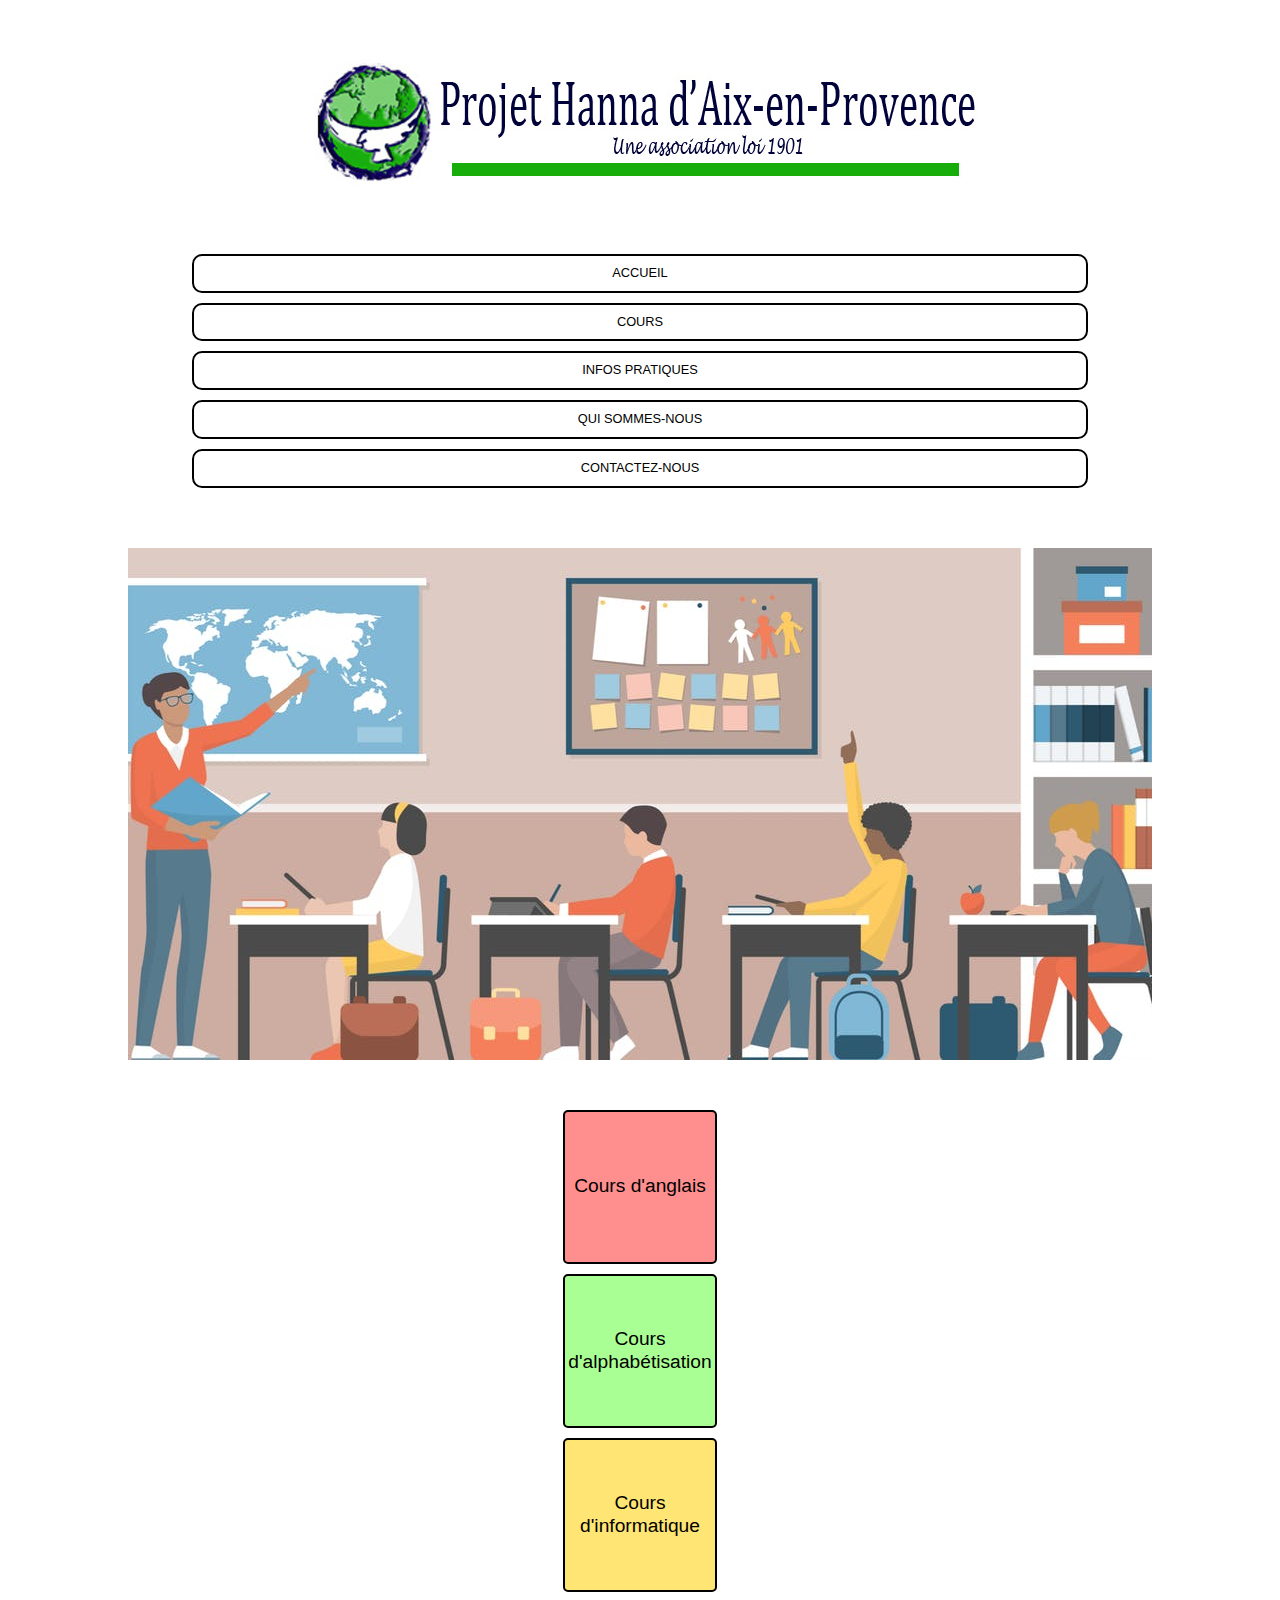
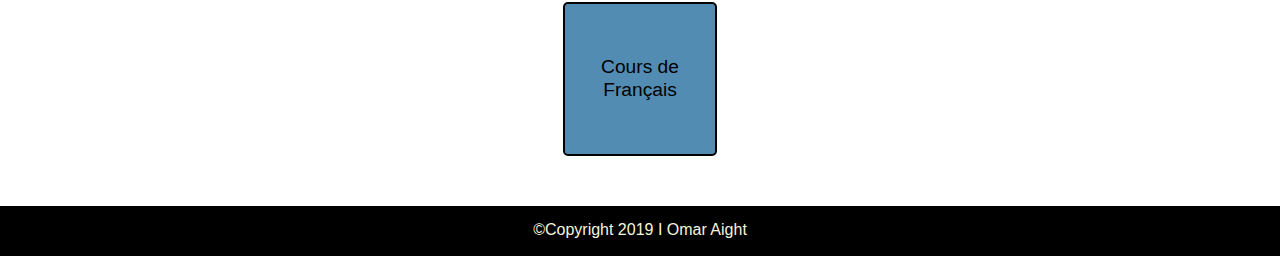
<file: index.html>
<!DOCTYPE html>
<html lang="en">

<head>
    <meta charset="UTF-8">
    <meta name="viewport" content="width=device-width, initial-scale=1.0">
    <meta http-equiv="X-UA-Compatible" content="ie=edge">
    <link rel="stylesheet" href="css/main.css">
    <link rel="stylesheet" href="css/normalize.css">
    <title>Projet Hanna</title>
    <meta description="">
</head>

<body>

    <header>
        
        <div class="banner">
            <img src="img/banner_1.jpg" alt="">
        </div>
        

        
            <nav class="navigation">
                <ul class="menu">
                    <li><a href="index.html">ACCUEIL</a></li>
                    <li><a href="course.html">COURS</a></li>
                    <li><a href="information.html">INFOS PRATIQUES</a></li>
                    <li><a href="about.html">QUI SOMMES-NOUS</a></li>
                    <li><a href="contact.html">CONTACTEZ-NOUS</a></li>
                </ul>
            </nav>
        
    </header>

        



    <section>
        <article class="image">
            <div class="img">
                <img src="img/image_1.jpg" alt="classroom">
            </div>
        </article>

        <article class="courses">
            

                <div class="course english">
                    Cours d'anglais
                </div>


                <div class="course alphabet">
                    Cours d'alphabétisation
                </div>

                <div class="course computer">
                    Cours d'informatique
                </div>

                <div class="course french">
                    Cours de Français
                </div>

        
        </article>

    </section>


    <footer>
        <p>&copy;Copyright 2019 I Omar Aight</p>
    </footer>
        
    


</body>

</html>
</file>
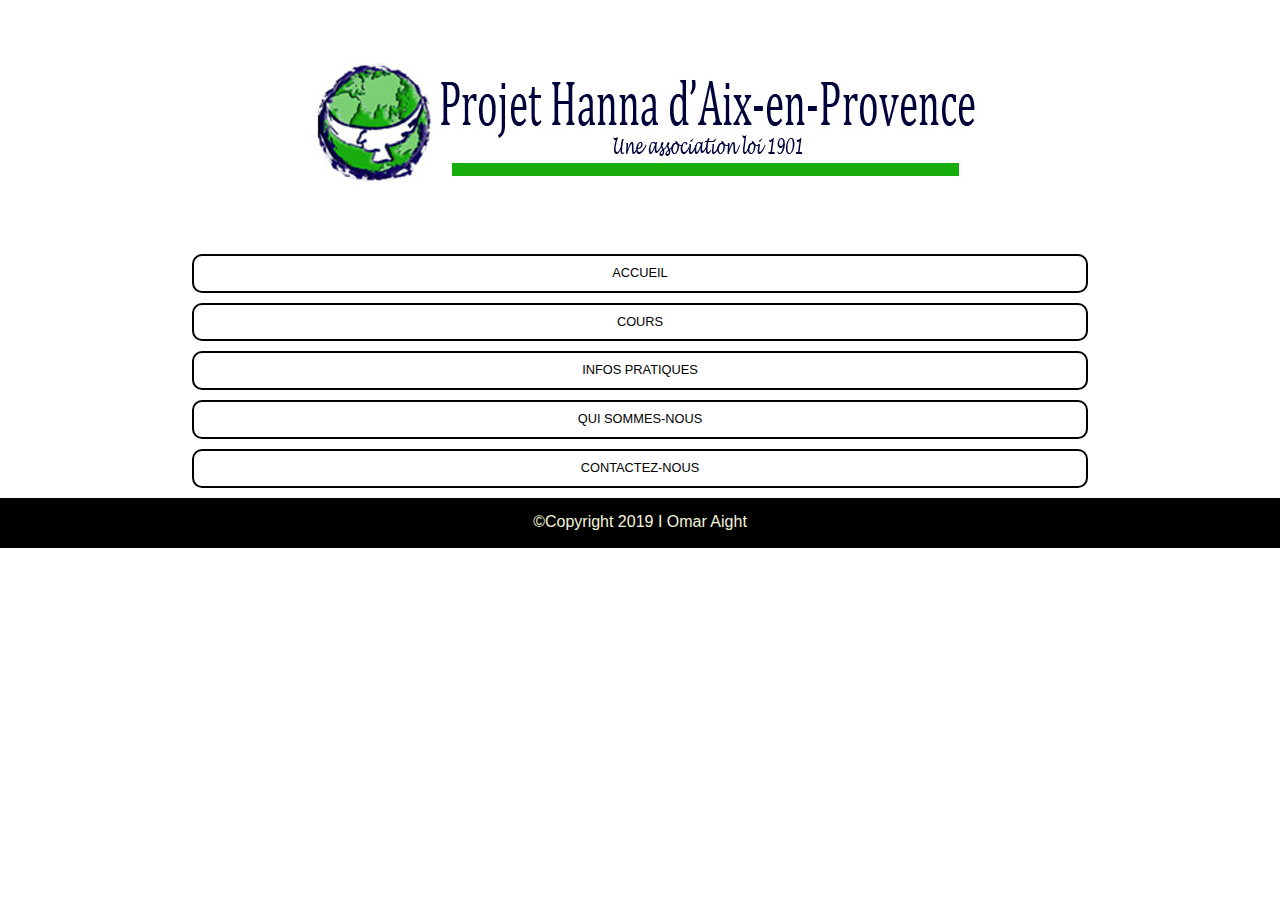
<file: contact.html>
<!DOCTYPE html>
<html lang="en">

<head>
    <meta charset="UTF-8">
    <meta name="viewport" content="width=device-width, initial-scale=1.0">
    <meta http-equiv="X-UA-Compatible" content="ie=edge">
    <link rel="stylesheet" href="css/main.css">
    <link rel="stylesheet" href="css/normalize.css">
    <title>Projet Hanna</title>
    <meta description="">
</head>

<body>

    <header>
        
        <div class="banner">
            <img src="img/banner_1.jpg" alt="">
        </div>
        

        
            <nav class="navigation">
                <ul class="menu">
                    <li><a href="index.html">ACCUEIL</a></li>
                    <li><a href="course.html">COURS</a></li>
                    <li><a href="information.html">INFOS PRATIQUES</a></li>
                    <li><a href="about.html">QUI SOMMES-NOUS</a></li>
                    <li><a href="contact.html">CONTACTEZ-NOUS</a></li>
                </ul>
            </nav>
        
    </header>

        



    <section>
        
        
    </section>


    <footer>
        <p>&copy;Copyright 2019 I Omar Aight</p>
    </footer>
        
    


</body>

</html>
</file>
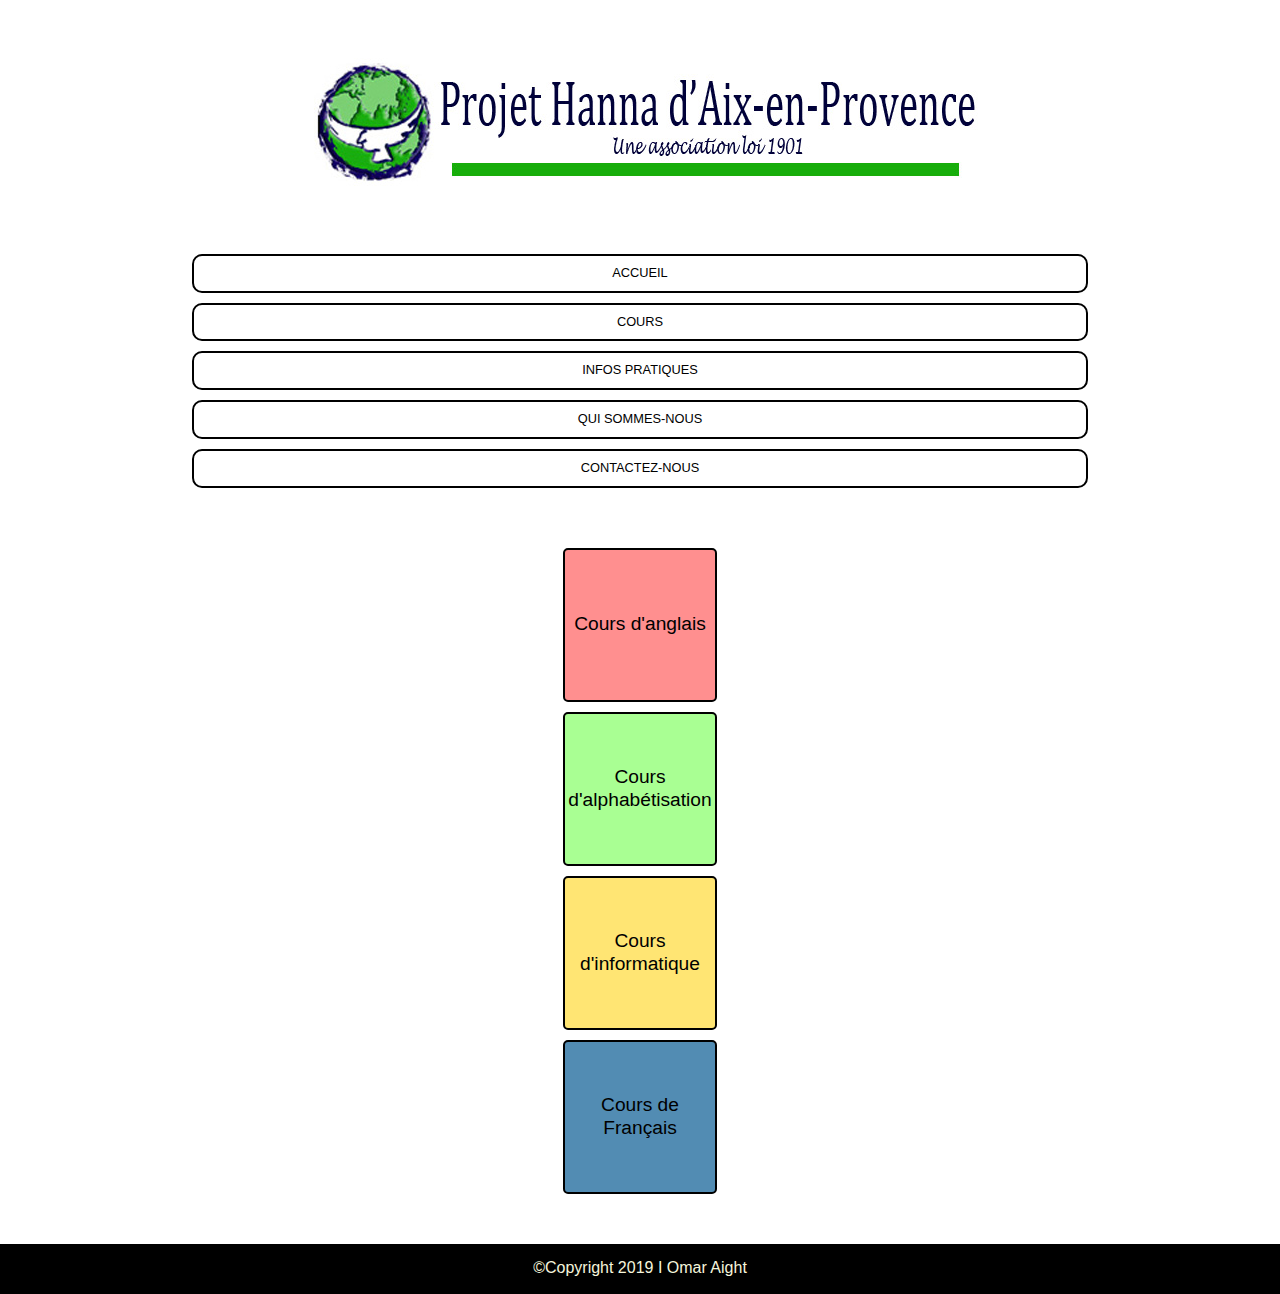
<file: course.html>
<!DOCTYPE html>
<html lang="en">

<head>
    <meta charset="UTF-8">
    <meta name="viewport" content="width=device-width, initial-scale=1.0">
    <meta http-equiv="X-UA-Compatible" content="ie=edge">
    <link rel="stylesheet" href="css/main.css">
    <link rel="stylesheet" href="css/normalize.css">
    <title>Projet Hanna</title>
    <meta description="">
</head>

<body>

    <header>
        
        <div class="banner">
            <img src="img/banner_1.jpg" alt="">
        </div>
        

        
            <nav class="navigation">
                <ul class="menu">
                    <li><a href="index.html">ACCUEIL</a></li>
                    <li><a href="course.html">COURS</a></li>
                    <li><a href="information.html">INFOS PRATIQUES</a></li>
                    <li><a href="about.html">QUI SOMMES-NOUS</a></li>
                    <li><a href="contact.html">CONTACTEZ-NOUS</a></li>
                </ul>
            </nav>
        
    </header>

        



    <section>
        

        <article class="courses">
            

                <div class="course english">
                    Cours d'anglais
                </div>


                <div class="course alphabet">
                    Cours d'alphabétisation
                </div>

                <div class="course computer">
                    Cours d'informatique
                </div>

                <div class="course french">
                    Cours de Français
                </div>

        
        </article>

    </section>


    <footer>
        <p>&copy;Copyright 2019 I Omar Aight</p>
    </footer>
        
    


</body>

</html>
</file>
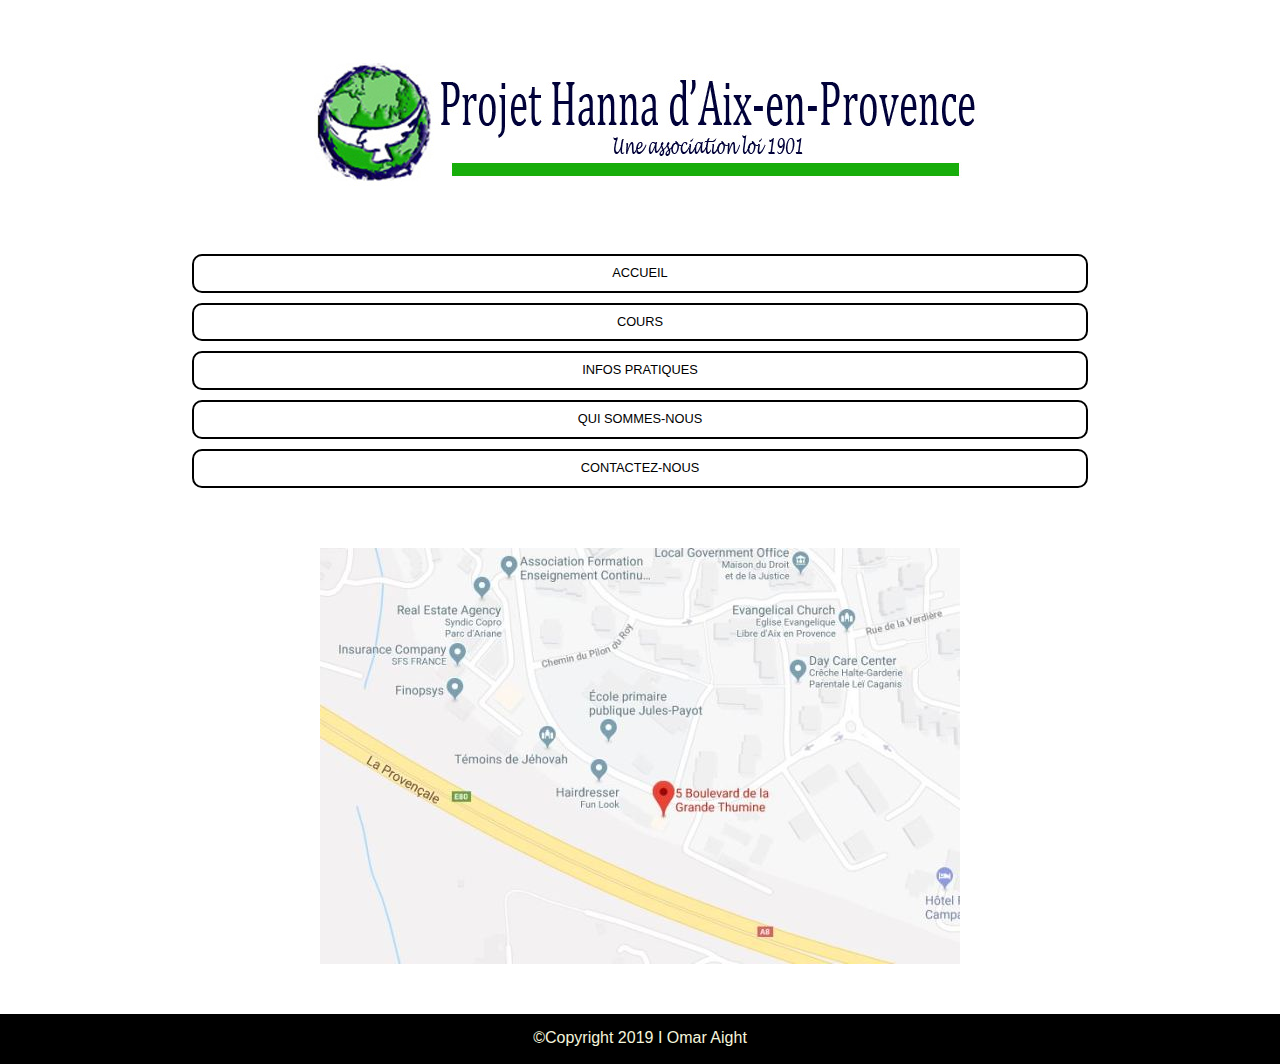
<file: information.html>
<!DOCTYPE html>
<html lang="en">

<head>
    <meta charset="UTF-8">
    <meta name="viewport" content="width=device-width, initial-scale=1.0">
    <meta http-equiv="X-UA-Compatible" content="ie=edge">
    <link rel="stylesheet" href="css/main.css">
    <link rel="stylesheet" href="css/normalize.css">
    <title>Projet Hanna</title>
    <meta description="">
</head>

<body>

    <header>
        
        <div class="banner">
            <img src="img/banner_1.jpg" alt="">
        </div>
        

        
            <nav class="navigation">
                <ul class="menu">
                    <li><a href="index.html">ACCUEIL</a></li>
                    <li><a href="course.html">COURS</a></li>
                    <li><a href="information.html">INFOS PRATIQUES</a></li>
                    <li><a href="about.html">QUI SOMMES-NOUS</a></li>
                    <li><a href="contact.html">CONTACTEZ-NOUS</a></li>
                </ul>
            </nav>
        
    </header>

        



    <section>
        <article class="image">
            <div class="img">
                <img src="img/image_map.jpg" alt="classroom">
            </div>
        </article>

        

    </section>


    <footer>
        <p>&copy;Copyright 2019 I Omar Aight</p>
    </footer>
        
    


</body>

</html>
</file>
<file: css/main.css>
/* FORMAT SMARTPHONE */

body {
  background-color: rgb(255, 255, 255);
  font-family: Arial, "Times New Roman", Times, serif;
  width: 100%;
  margin: auto;
}

header {
  display: flex;
  flex-direction: column;
  justify-content: center;
  background-color: rgb(255, 255, 255);
  height: ;
  color: rgb(0, 0, 0);
}

.banner {

}

/*menu navigation*/
.navigation {
  
}

.menu {
  width: 70%;
  padding: 0;
  display: block;
  margin-left: auto;
  margin-right: auto;
  align-items: center;
  list-style: none;
  overflow: hidden;
  background-color: rgb(255, 255, 255);
}

li {
  background-color: none;
  color: black;
  text-align: center;
  border: 2px solid black;
  border-radius: 10px;
  font-size: 1.2em;
  margin-bottom: 10px;
  margin-top: 10px;
}

li a {
  color: black;
  display: block;
  text-align: center;
  text-decoration: none;
  padding: 10px;
}

/* Change the link color to #111 (black) on hover */
li a:hover {
  background-color: rgb(0, 247, 95);
  border-radius: 10px;
}

h1 {
  text-align: center;
}

img {
  display: block;
  margin: 50px auto;
  max-width: 100%;
}

}
/*
.title {
  display: block;
  text-align: center;
  margin: auto auto;
}

.text {
  display: block;
 margin: 50px auto;
  text-align: center;
  font-size: 1.5em;
  width: 80%;
}
.courses--primary{
  width: 70%;
  display: block;
}

.description{
  display: flex;
  flex-direction: column;
}
.para{
  width: 80%;
}
.courses--secondary{
  display: flex;
  flex-direction: column;
}
*/
.courses {
  display: flex;
    flex-direction: column;
    justify-content: center;
  
}

.course {
  width: 80%;
  height: 100px;
  margin: auto auto;
  border-radius: 5px;
  border: 2px solid black;
  display: flex;
  align-items: center;
  justify-content: center;
  font-size: 1.5em;
  margin-bottom: 10px;
  margin-top: 10px;
}


.english {

  background-color: rgb(255, 143, 143);
  
  
}

.alphabet {

  background-color: rgb(169, 255, 147);
  

}

.computer {

  background-color: rgb(255, 229, 115);
  

}

.french {

  background-color: rgb(82, 140, 179);
  

}

footer {
  background-color: rgb(0, 0, 0);
  height: 50px;
  color: beige;
  display: flex;
  align-items: center;
  justify-content: center;
}



@media only screen and (min-width: 900px) {

  /* FORMAT DESKTOP */
  

.container {
  background-color: rgb(255, 255, 255);
  font-family: Arial, "Times New Roman", Times, serif;
  width: 100%;
  margin: auto;
}

.header {
  background-color: rgb(255, 255, 255);
  height: ;
  color: rgb(0, 0, 0);
  display: flex;
  align-items: center;
  justify-content: center;
}

.content {
  width: 70%;
  margin: auto;
}

ul {
  display: flex;
  justify-content: space-between;
  margin: auto auto;
  list-style: none;
  overflow: hidden;
  background-color: rgb(255, 255, 255);
}

li {
  background-color: none;
  color: black;
  text-align: center;
  border: 2px solid black;
  border-radius: 10px;
  font-size: 0.8em;
}

li a {
  color: black;
  display: block;
  text-align: center;
  text-decoration: none;
  padding: 10px;
}

/* Change the link color to #111 (black) on hover */
li a:hover {
  background-color: rgb(0, 247, 95);
  border-radius: 10px;
}

h1 {
  text-align: center;
}

img {
  display: block;
  margin: 50px auto;
  max-width: 100%;
}


.title {
  display: block;
  text-align: center;
  margin: auto auto;
}

.text {
  display: block;
 margin: 50px auto;
  text-align: center;
  font-size: 1.5em;
  width: 80%;
}
.courses--primary{
  display: flex;
}
.description{
  display: flex;
  flex-direction: column;
}
.para{
  width: 80%;
}
.courses--secondary{
  display: flex;
  flex-direction: column;
}
.courses {
  justify-content: space-between;
  margin: 50px 0px;
  text-align: center;
  
}
.course {
  width: 150px;
  height: 150px;
  border-radius: 5px;
  border: 2px solid black;
  align-items: center;
  justify-content: center;
  font-size: 1.2em;
}


.english {

  background-color: rgb(255, 143, 143);
  display: flex;
}

.alphabet {

  background-color: rgb(169, 255, 147);
  display: flex;

}

.computer {

  background-color: rgb(255, 229, 115);
  display: flex;

}

.french {

  background-color: rgb(82, 140, 179);
  display: flex;

}


.footer {
  background-color: rgb(0, 0, 0);
  height: 50px;
  color: beige;
  display: flex;
  align-items: center;
  justify-content: center;
}

}
</file>
